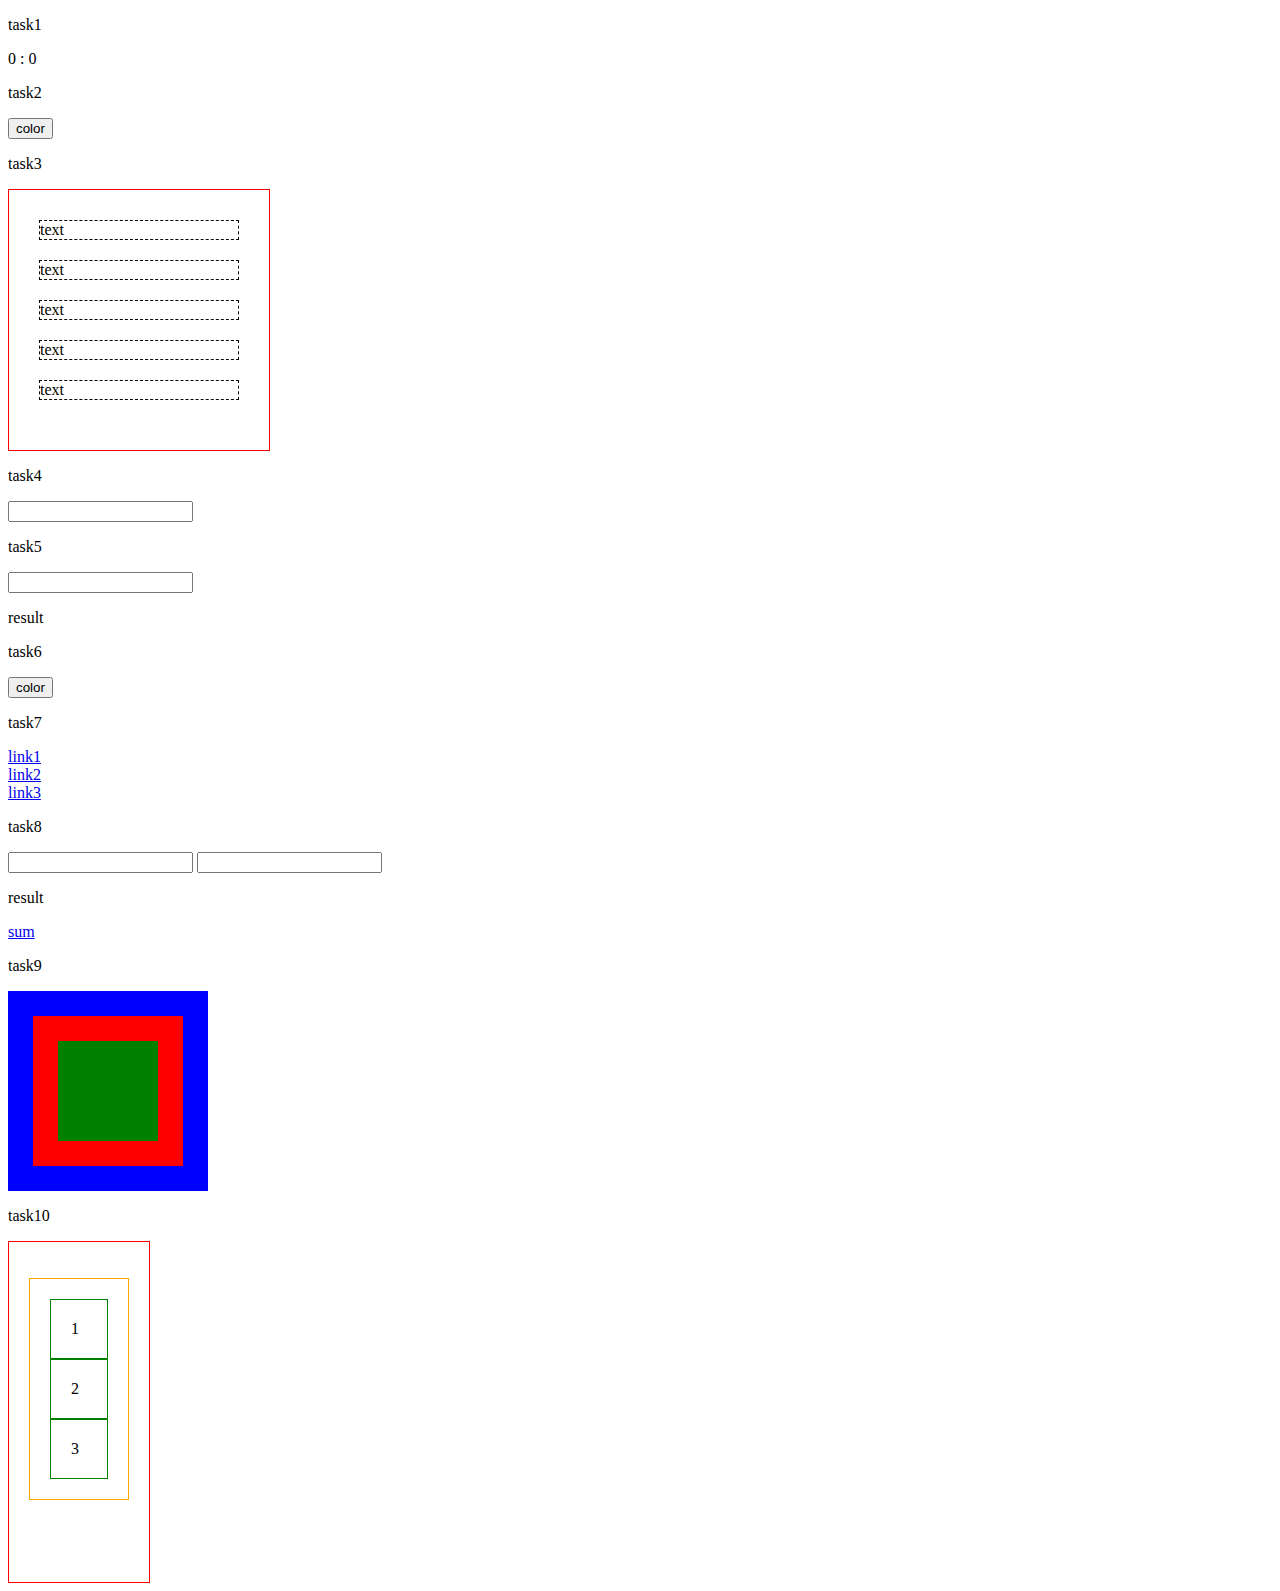
<file: пр 12/index.html>
<!DOCTYPE html>
<html lang="en">
<head>
    <meta charset="UTF-8">
    <meta name="viewport" content="width=device-width, initial-scale=1.0">
    <link rel="stylesheet" href="index.css">
    <title>Document</title>
</head>
<body>
    <p>task1</p>
    <div class="div1">
        0 : 0
    </div>
    <p>task2</p>
    <button class="btn2">color</button>
    <p>task3</p>
    <ul class="ul3">
        <li class="li3">text</li>
        <li class="li3">text</li>
        <li class="li3">text</li>
        <li class="li3">text</li>
        <li class="li3">text</li>
    </ul>
    <p>task4</p>
    <input type="text" class="inp4">
    <p>task5</p>
    <input type="text" class="inp5">
    <p class="txt5">result</p>
    <p>task6</p>
    <button class="btn6">color</button>
    <p>task7</p>
    <a href="#" class="a7">link1</a><br>
    <a href="#" class="a7">link2</a><br>
    <a href="#" class="a7">link3</a><br>
    <p>task8</p>
    <input type="text" class="inp8" id="one">
    <input type="text" class="inp8" id="two">
    <p class="txt8">result</p>
    <a href="#" class="a8">sum</a>
    <p>task9</p>
    <div class="one">
        <div class="two">
            <div class="three"></div>
        </div>
    </div>
    <p>task10</p>
    <div class="div10">
        <ul class="ul10">
            <li class="li10">1</li>
            <li class="li10">2</li>
            <li class="li10">3</li>
        </ul>
    </div>
</body>
<script src="index.js?v=1"></script>
</html>
</file>
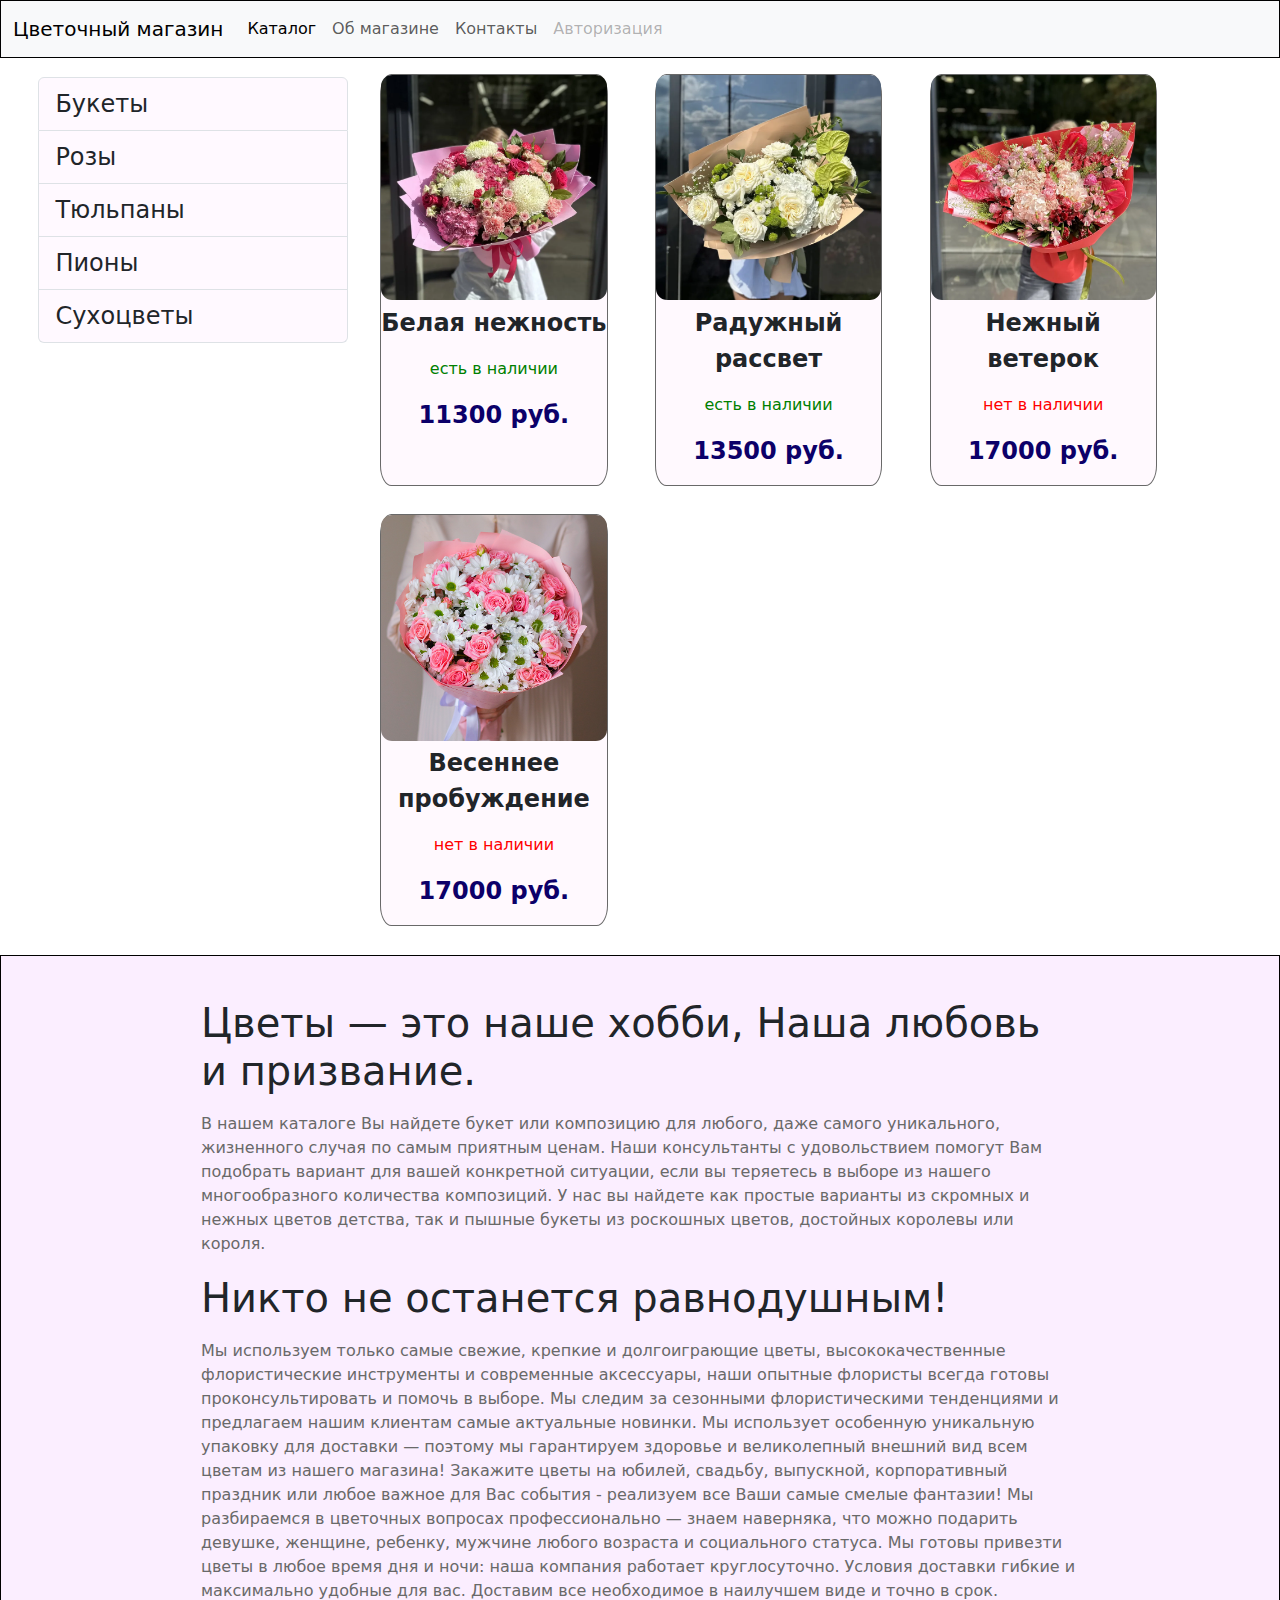
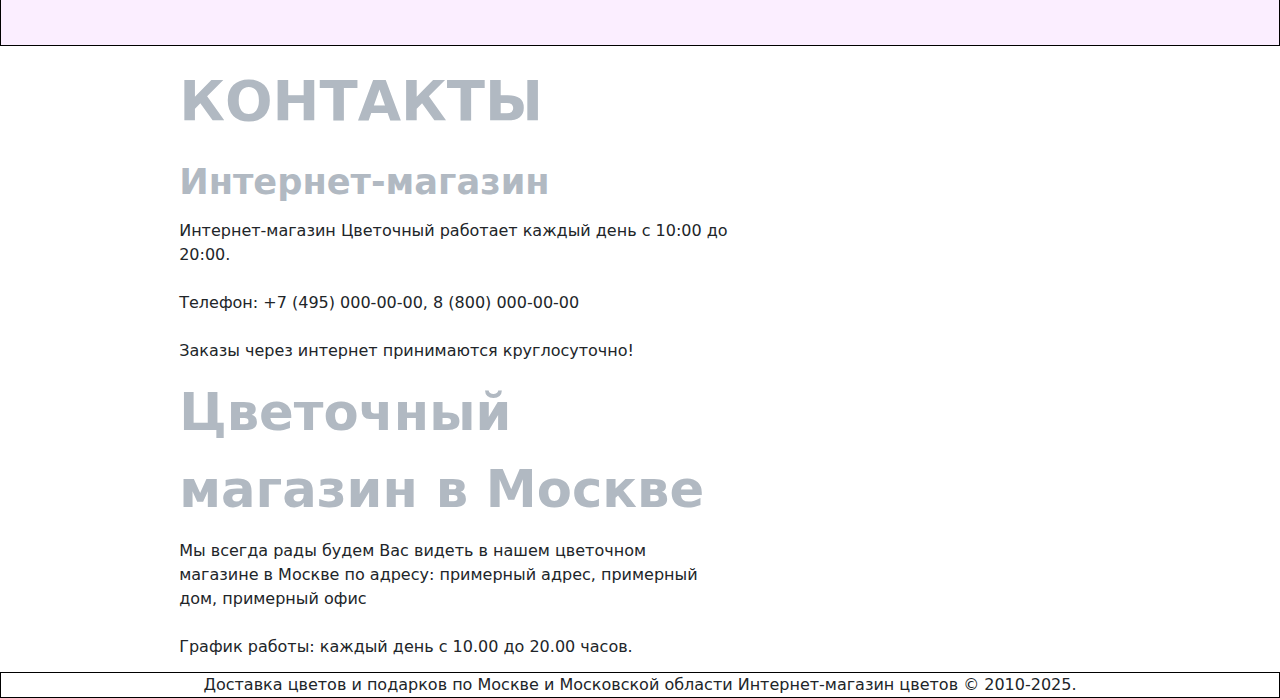
<file: Пр №1 Не рабочая версия/index.html>
<!DOCTYPE html>
<html lang="en">
  <head>
    <meta charset="UTF-8" />
    <meta name="viewport" content="width=device-width, initial-scale=1.0" />
    <link
      href="https://cdn.jsdelivr.net/npm/bootstrap@5.3.3/dist/css/bootstrap.min.css"
      rel="stylesheet"
      integrity="sha384-QWTKZyjpPEjISv5WaRU9OFeRpok6YctnYmDr5pNlyT2bRjXh0JMhjY6hW+ALEwIH"
      crossorigin="anonymous"
    />
    <link rel="stylesheet" href="index.css" />
    <title>Цветочный магазин</title>
  </head>
  <body>
    <header>
      <nav class="navbar navbar-expand-lg bg-body-tertiary">
        <div class="container-fluid">
          <a class="navbar-brand" href="#">Цветочный магазин</a>
          <button
            class="navbar-toggler"
            type="button"
            data-bs-toggle="collapse"
            data-bs-target="#navbarNav"
            aria-controls="navbarNav"
            aria-expanded="false"
            aria-label="Toggle navigation"
          >
            <span class="navbar-toggler-icon"></span>
          </button>
          <div class="collapse navbar-collapse" id="navbarNav">
            <ul class="navbar-nav">
              <li class="nav-item">
                <a class="nav-link active" aria-current="page" href="#catalog"
                  >Каталог</a
                >
              </li>
              <li class="nav-item">
                <a class="nav-link" href="#info">Об магазине</a>
              </li>
              <li class="nav-item">
                <a class="nav-link" href="#contact">Контакты</a>
              </li>
              <li id="auto" class="nav-item">
                <a class="nav-link disabled" aria-disabled="true"
                  >Авторизация</a
                >
              </li>
            </ul>
          </div>
        </div>
      </nav>
    </header>
    <main>
      <section id="catalog" class="catalog">
        <asaid
          ><ul class="list-group">
            <li class="list-group-item" aria-current="true">Букеты</li>
            <li class="list-group-item">Розы</li>
            <li class="list-group-item">Тюльпаны</li>
            <li class="list-group-item">Пионы</li>
            <li class="list-group-item">Сухоцветы</li>
          </ul></asaid
        >
        <article class="product">
          <div class="product__card">
            <div class="product__card-buket"></div>
            <div class="product__card-roza"></div>
            <div class="product__card-tulpan"></div>
            <div class="product__card-pion"></div>
            <div class="product__card-suh"></div>
          </div>
        </article>
      </section>
      <section id="info" class="info">
        <h1 class="info_title">
          Цветы — это наше хобби, Наша любовь и призвание.
        </h1>
        <p class="info_text">
          В нашем каталоге Вы найдете букет или композицию для любого, даже
          самого уникального, жизненного случая по самым приятным ценам. Наши
          консультанты с удовольствием помогут Вам подобрать вариант для вашей
          конкретной ситуации, если вы теряетесь в выборе из нашего
          многообразного количества композиций. У нас вы найдете как простые
          варианты из скромных и нежных цветов детства, так и пышные букеты из
          роскошных цветов, достойных королевы или короля.
        </p>
        <h1 class="info_title">Никто не останется равнодушным!</h1>
        <p class="info_text">
          Мы используем только самые свежие, крепкие и долгоиграющие цветы,
          высококачественные флористические инструменты и современные
          аксессуары, наши опытные флористы всегда готовы проконсультировать и
          помочь в выборе. Мы следим за сезонными флористическими тенденциями и
          предлагаем нашим клиентам самые актуальные новинки. Мы использует
          особенную уникальную упаковку для доставки — поэтому мы гарантируем
          здоровье и великолепный внешний вид всем цветам из нашего магазина!
          Закажите цветы на юбилей, свадьбу, выпускной, корпоративный праздник
          или любое важное для Вас события - реализуем все Ваши самые смелые
          фантазии! Мы разбираемся в цветочных вопросах профессионально — знаем
          наверняка, что можно подарить девушке, женщине, ребенку, мужчине
          любого возраста и социального статуса. Мы готовы привезти цветы в
          любое время дня и ночи: наша компания работает круглосуточно. Условия
          доставки гибкие и максимально удобные для вас. Доставим все
          необходимое в наилучшем виде и точно в срок.
        </p>
      </section>
      <section id="contact" class="contact">
        <div class="contact__conteiner">
          <div class="contact__title">КОНТАКТЫ</div>
          <div class="contact__info">
            <div class="contact__info-details">
              <div class="contact__info-title-internet">Интернет-магазин</div>
              <div class="contact__info-contact-internet">
                Интернет-магазин Цветочный работает каждый день с 10:00 до
                20:00.
                <br />
                <br />
                Телефон: +7 (495) 000-00-00, 8 (800) 000-00-00
                <br />
                <br />
                Заказы через интернет принимаются круглосуточно!
              </div>
              <div class="contact__info-title-shop">
                Цветочный магазин в Москве
              </div>
              <div class="contact__info-contact-shop">
                Мы всегда рады будем Вас видеть в нашем цветочном магазине в
                Моcкве по адресу: примерный адрес, примерный дом, примерный офис
                <br />
                <br />
                График работы: каждый день с 10.00 до 20.00 часов.
              </div>
            </div>
            <div class="contact__info-map"></div>
          </div>
        </div>
      </section>
    </main>
    <footer>
      Доставка цветов и подарков по Москве и Московской области Интернет-магазин
      цветов © 2010-2025.
    </footer>
    <section class="popup">
      <div class="popup__conteiner">
        <div class="popup__conteiner-title">
          <p class="popup__title-text">Авторизация</p>
          <img
            class="popup__title-close"
            src="./resurce/button-close.png"
            alt=""
          />
        </div>
        <div class="popup__conteiner-auto">
          <p class="popup__auto-text">Введите логин</p>
          <input class="popup__auto-login" placeholder="...@mail.ru" />
          <p class="popup__auto-text">Введите пароль</p>
          <input class="popup__auto-password" type="password" />
        </div>
        <div><button type="button" class="btn btn-light">Войти</button></div>
      </div>
    </section>
  </body>
  <script
    src="https://cdn.jsdelivr.net/npm/bootstrap@5.3.3/dist/js/bootstrap.bundle.min.js"
    integrity="sha384-YvpcrYf0tY3lHB60NNkmXc5s9fDVZLESaAA55NDzOxhy9GkcIdslK1eN7N6jIeHz"
    crossorigin="anonymous"
  ></script>
  <script src="./js/catalogNavigate.js?v=1"></script>
</html>
</file>
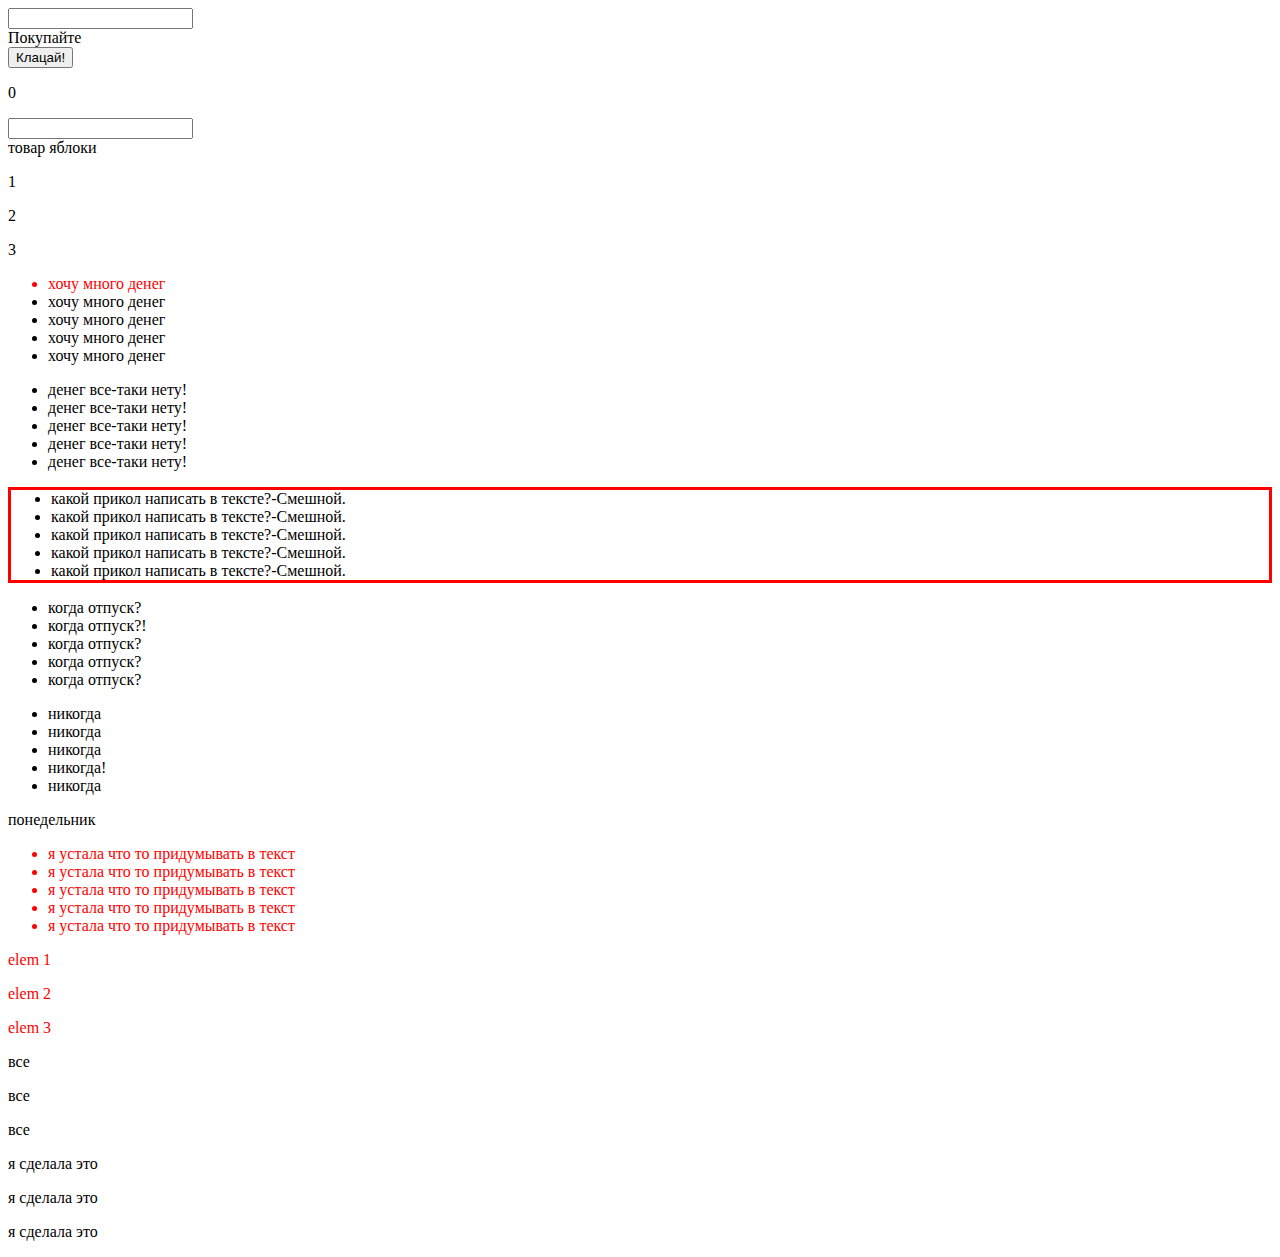
<file: практическая 10/index.html>
<!DOCTYPE html>
<html lang="en">
<head>
    <meta charset="UTF-8">
    <meta name="viewport" content="width=device-width, initial-scale=1.0">
    <title>Document</title>
</head>
<body>
    <input class="el1" value="text">
    <div class="el2" data-str="Ваниш">Покупайте</div>
    <div class="task6">
        <button class="button1" data-num="0">Клацай!</button>
        <p class="task6text">0</p>
    </div>
    <input class="el3" data-Len="5">
    <div class="el4" data-product-price="1000" data-product-amount="5">товар яблоки</div>
    <p class="snum" data-nump=""></p>
    <p class="snum" data-nump=""></p>
    <p class="snum" data-nump=""></p>
    <ul id="elem">
        <li style="color: black;">хочу много денег</li>
        <li>хочу много денег</li>
        <li>хочу много денег</li>
        <li>хочу много денег</li>
        <li>хочу много денег</li>
    </ul>
    <ul id="elem1">
        <li>денег все-таки нету</li>
        <li>денег все-таки нету</li>
        <li>денег все-таки нету</li>
        <li>денег все-таки нету</li>
        <li>денег все-таки нету</li>
    </ul>
    <div>
        <ul id="parent2" style="border: 3px solid white">
            <li>какой прикол написать в тексте?-Смешной.</li>
            <li>какой прикол написать в тексте?-Смешной.</li>
            <li id="elem3">какой прикол написать в тексте?-Смешной.</li>
            <li>какой прикол написать в тексте?-Смешной.</li>
            <li>какой прикол написать в тексте?-Смешной.</li>
        </ul>
    </div>
    <header>
        <div class="www">
            <p class="www">
                <span id="elem4"></span>
            </p>
        </div>
    </header>
    <ul>
        <li>когда отпуск?</li>
        <li>когда отпуск?</li>
        <li id="elem5">когда отпуск?</li>
        <li>когда отпуск?</li>
        <li>когда отпуск?</li>
    </ul>
    <ul>
        <li>никогда</li>
        <li>никогда</li>
        <li id="elem6">никогда</li>
        <li>никогда</li>
        <li>никогда</li>
    </ul>
    <div id="element"></div>   
    <ul>
        <li class='p'>я устала что то придумывать в текст</li>
        <li class='p'>я устала что то придумывать в текст</li>
        <li class='p'>я устала что то придумывать в текст</li>
        <li class='p'>я устала что то придумывать в текст</li>
        <li class='p'>я устала что то придумывать в текст</li>
    </ul> 
    <p class="www1">elem 1</p>
<p class="www1">elem 2</p>
<p class="www1">elem 3</p>
<div id="parent7">
	<p class="www2">все</p>
	<p class="www2">все</p>
	<p class="www2">все</p>
	<p class="ggg">я сделала это</p>
	<p class="ggg">я сделала это</p>
	<p class="ggg">я сделала это</p>
</div>
    </body>
<script src="index.js?v=1"></script>
</html>
</file>
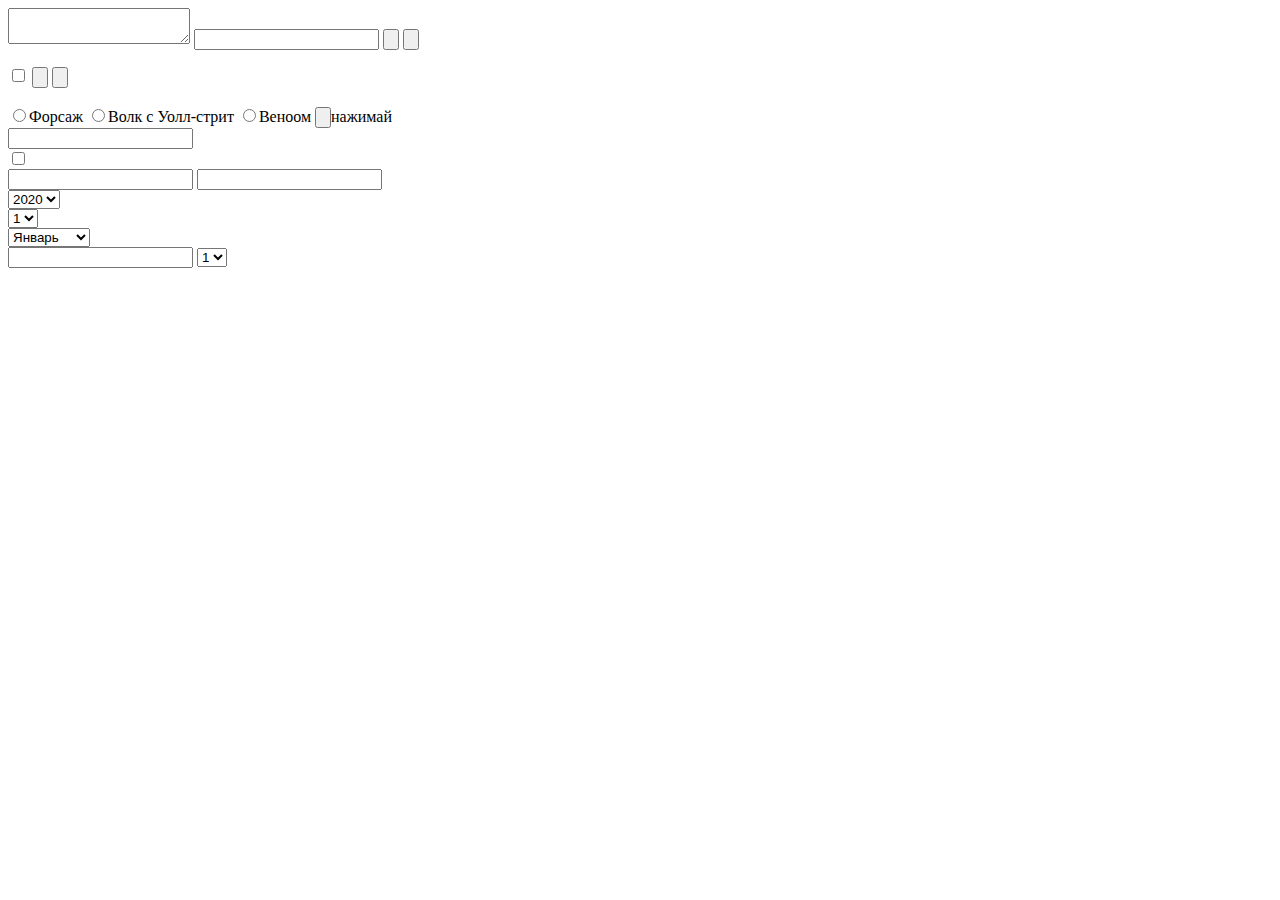
<file: практическая 11/index.html>
<!DOCTYPE html>
<html lang="en">
<head>
    <meta charset="UTF-8">
    <meta name="viewport" content="width=device-width, initial-scale=1.0">
    <title>Document</title>
</head>
<body>
<textarea id="elem"></textarea>

<input id="input">
<input type="button" id="button">
<input type="button" id="buttonn">

<p id="output"></p>

<p id="p"></p>

<input type="checkbox" id="check">
<input type="button" id="baton">
<input type="button" id="r">
<BR></BR>
<input type="radio" name="radio" value="Форсаж">Форсаж
<input type="radio" name="radio" value="Волк с Уолл-стрит">Волк с Уолл-стрит   
<input type="radio" name="radio" value="Веноом">Веноом 
<input type="button" id="radio4">нажимай
<div id="div"></div>

<input type="text" id="in"> 
<div id="div1"></div>

<input type="checkbox" id="c1">
<div id="div2"></div>

<input type="text" id="inc">

<input type="text" id="inp">
<div id="div3"></div>

<select id="select">
    <option value="2020">2020</option>
    <option value="2021">2021</option>
    <option value="2022">2022</option>
    <option value="2023">2023</option>
    <option value="2024">2024</option>
    <option value="2025">2025</option>
    <option value="2026">2026</option>
    <option value="2027">2027</option>
    <option value="2028">2028</option>
    <option value="2029">2029</option>
    <option value="2030">2030</option>
</select> 
<div id="div4"></div>
<select id="select1">
        <option value="1">1</option>
        <option value="2">2</option>
        <option value="3">3</option>
        <option value="4">4</option>
        <option value="5">5</option>
        <option value="6">6</option>
        <option value="7">7</option>
</select>
<div id="div5"></div>   

<select id="select2">
    <option value="0">Январь</option>
    <option value="1">Февраль</option>
    <option value="2">Март</option>
    <option value="3">Апрель</option>
    <option value="4">Май</option>
    <option value="5">Июнь</option>
    <option value="6">Июль</option>
    <option value="7">Август</option>
    <option value="8">Сентябрь</option>
    <option value="9">Октябрь</option>
    <option value="10">Ноябрь</option>
    <option value="11">Декабрь</option>
</select>
<div id="div6"></div>

<input type="text" id="ins">
<select id="select3">
    <option value="1">1</option>
    <option value="2">2</option>


</select>
</body>
<script src="index.js?v=1"></script>
</html>
</file>
<file: пр 12/index.css>
.ul3 {
    width: 200px;
    height: 200px;
	padding: 30px;
	border: 1px solid red;
}
.li3 {
	list-style-type: none;
	margin-bottom: 20px;
	border: 1px dashed black;
}
.one {
    width: 200px;
    height: 200px;
    justify-items: center;
    align-content: center;
    background-color: blue;
}
.two {
    width: 150px;
    height: 150px;
    justify-items: center;
    align-content: center;
    background-color: red;
}
.three {
    width: 100px;
    height: 100px;
    background-color: green;
}
.div10, .ul10, .li10 {
    padding: 20px;
}
.div10 {
    border: 1px solid red;
    width: 100px;
    height: 300px;
}
.ul10 {
    border: 1px solid orange;
}
.li10 {
    list-style-type: none;
    border: 1px solid green;
}
</file>
<file: Пр №1 Не рабочая версия/index.css>
main {
  padding-top: 5%;
}
.catalog {
  display: flex;
}
asaid {
  margin-right: 4%;
  margin-left: 3%;
  margin-top: 1%;
}
.list-group {
  width: 180%;
  font-size: 150%;
}
.list-group-item {
  background: #fff9ff;
}
.list-group-item:hover {
  cursor: pointer;
  background: #fff1fe;
  color: #0c0069;
}
.info {
  border: 1px solid black;
  padding-top: 2%;
  padding-left: 200px;
  padding-right: 200px;
  padding-bottom: 2%;
  background: #fbeeff;
}
.info_title {
  margin-top: 2%;
  margin-bottom: 2%;
}
.info_text {
  color: #696969;
}
.contacts {
  padding-top: 2%;
  padding-left: 200px;
  padding-right: 200px;
  padding-bottom: 2%;
}
.contacts_text {
  display: flex;
}

.contacts_seti {
  margin-left: 150px;
}

.product__card-buket {
  display: flex;
  flex-wrap: wrap;
}
.product__card-roza {
  display: flex;
  flex-wrap: wrap;
}
.product__card-tulpan {
  display: flex;
  flex-wrap: wrap;
}
.product__card-pion {
  display: flex;
  flex-wrap: wrap;
}
.product__card-suh {
  display: flex;
  flex-wrap: wrap;
}
.product__card {
  margin-top: 1%;
  margin-left: 7%;
}
.product__card-frame {
  width: 24%;
  margin-left: 5%;
  margin-bottom: 3%;
  border: 1px solid #696969;
  border-radius: 5%;
  background: #fff9fe;
}
.product__card-frame:hover {
  transform: scale(1.1);
  cursor: pointer;
  color: #0c0069;
}

.product__frame-img {
  width: 100%;
}
.product__img-src {
  width: 100%;
  border-radius: 5%;
}
.product__frame-info {
  margin-top: 2%;
  text-align: center;
  font-size: 150%;
  font-weight: 600;
}
.product__frame-availability {
  text-align: center;
}
.product__frame-price {
  text-align: center;
  font-size: 150%;
  font-weight: 600;
  color: #0c0069;
}

header {
  position: fixed;
  z-index: 1;
  width: 100%;
  border: 1px solid black;
}
.nav-item:hover {
  color: #000000;
  cursor: pointer;
  background: #fff9fe;
  border: 1px solid black;
}

.popup {
  position: fixed;
  display: none;
  z-index: 1;
  left: 0;
  top: 0;
  height: 100%;
  width: 100%;
  overflow: auto;
  background: rgba(0, 0, 0, 0.7);
}
.popup__conteiner {
  width: 30%;
  height: 50%;
  background: #f2e8ff;
  margin: 10% 0 0 35%;
  border: 1px solid #a0a0a0;
  padding-bottom: 2%;
  padding-top: 2%;
}
.popup__conteiner-title {
  display: flex;
  margin-left: 32%;
}
.popup__title-close {
  width: 10%;
  height: 10%;
  margin-left: 36%;
  margin-top: -7%;
}
.popup__title-close:hover {
  transform: rotate(45deg);
  cursor: pointer;
}
.popup__title-text {
  text-align: center;
  font-size: 150%;
  font-weight: 600;
}
.popup__auto-text {
  text-align: center;
  margin-top: 2%;
  font-size: 130%;
}
.popup__auto-login {
  text-align: center;
  margin-left: 25%;
  margin-bottom: 3%;
}
.popup__auto-password {
  margin-left: 25%;
}
.btn {
  margin-left: 29%;
  margin-top: 5%;
  width: 40%;
  border: 1px solid black;
}
.btn:hover {
  border: 1px solid black;
}
.contact__conteiner {
  margin: 0 auto;
}
.contact__title {
  padding-top: 1%;
  font-size: 350%;
  color: #b1b9c2;
  margin-left: 14%;
  font-weight: bold;
}
.contact__info {
  display: flex;
  margin-top: 1%;
}
.contact__info-details {
  width: 50%;
  margin-left: 14%;
}
.contact__info-title-internet {
  color: #b1b9c2;
  font-size: 220%;
  font-weight: bold;
  margin-bottom: 2%;
}
.contact__info-contact-internet {
  margin-bottom: 2%;
  font-size: 100%;
}
.contact__info-title-shop {
  color: #b1b9c2;
  font-size: 320%;
  font-weight: bold;
  margin-bottom: 2%;
}
.contact__info-contact-shop {
  font-size: 100%;
}
.contact__info-map {
  width: 50%;
}
iframe {
  height: 500px;
  border-top-width: 0px;
  border-right-width: 0px;
  border-bottom-width: 0px;
  border-left-width: 0px;
}
footer {
  margin-top: 1%;
  border: 1px solid black;
  text-align: center;
}
</file>
